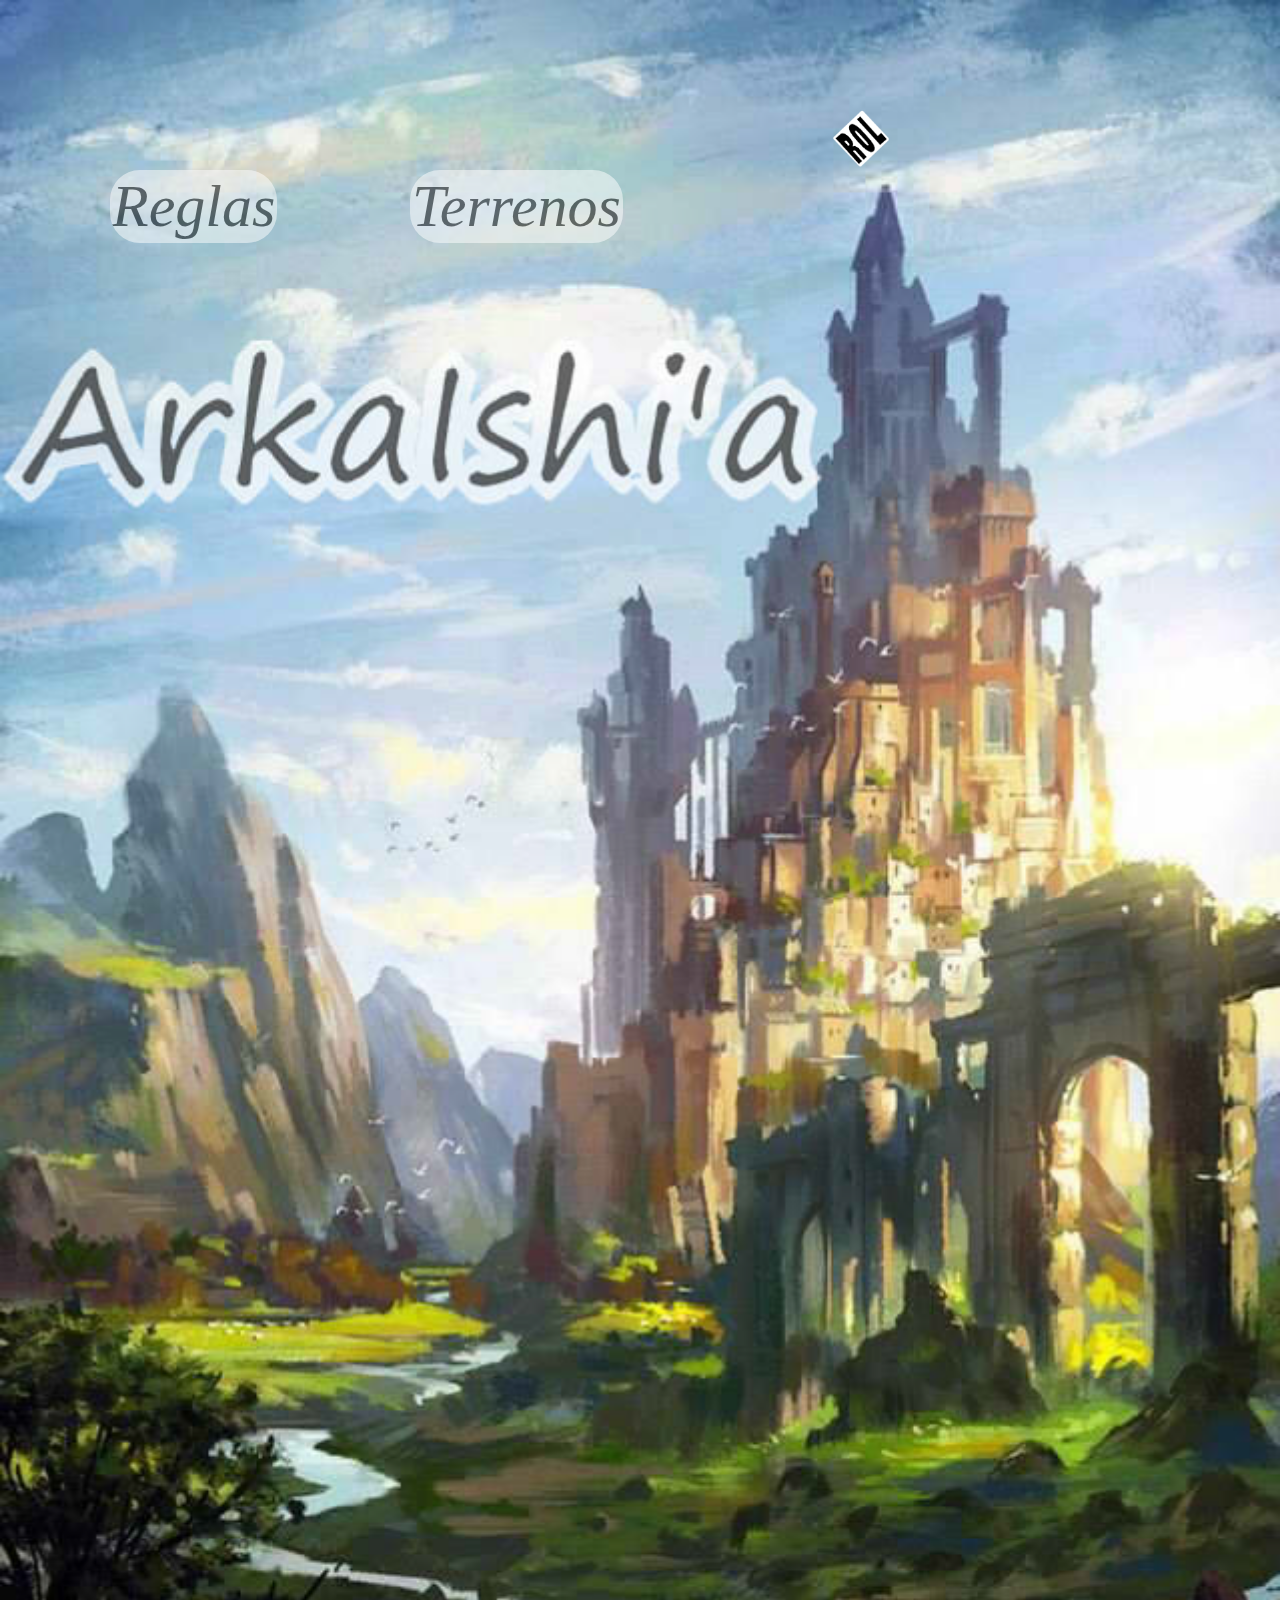
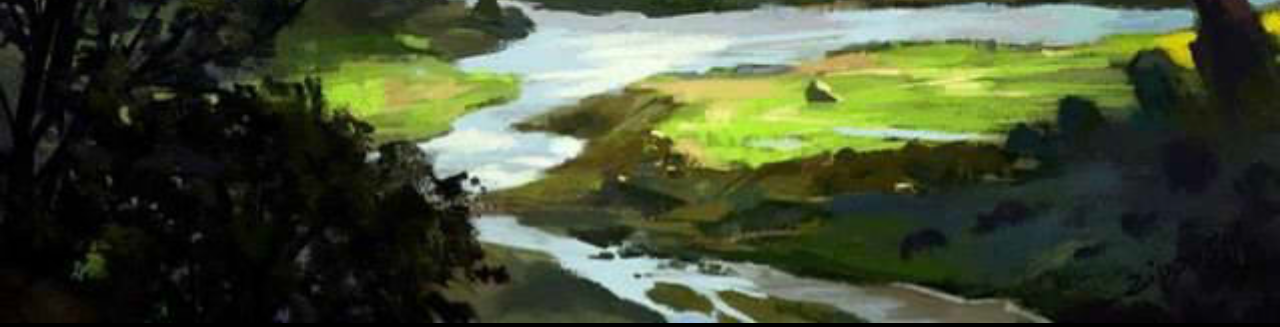
<file: index.html>
<!DOCTYPE html>
<html lang="es">
<head>
    <meta charset="UTF-8">
    <meta http-equiv="X-UA-Compatible" content="IE=edge">
    <meta name="viewport" content="width=device-width, user-scalable=no, initial-scale=1.0, maximum-scale=1.0, minimum-scale=1.0">
    <link rel="stylesheet" href="style.css">
    <title>Responsive</title>
</head>
<body>

    <div class="contenedor">
        <div class="nav">
            <a class="rul">Reglas</a>
            <a class="mun">Terrenos</a>
        </div>
        <img class="img-rol" src="rol.png">
        <img class="img-port" src="portada.png">
    </div>
</body>
</html>
</file>
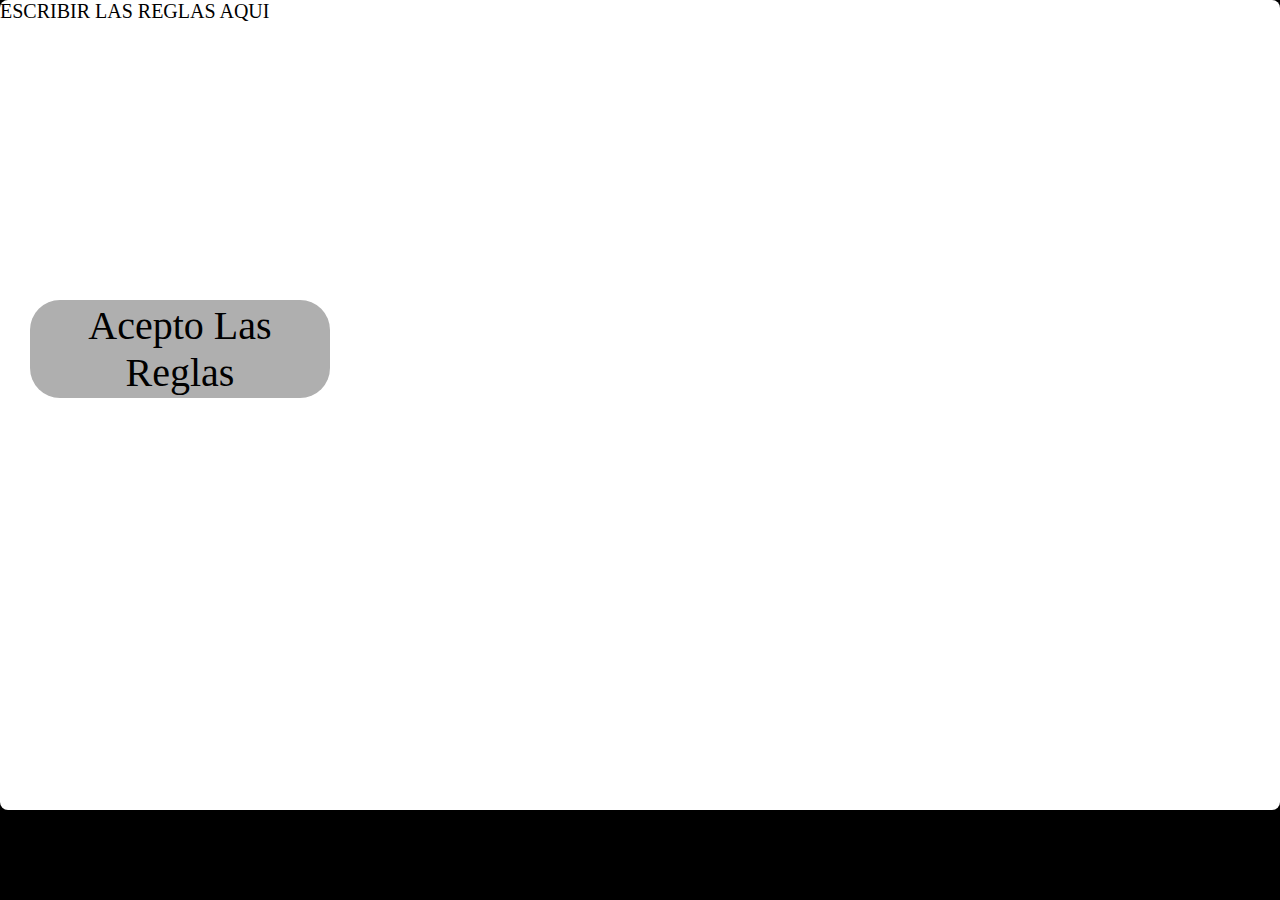
<file: reglas.html>
<!DOCTYPE html>
<html lang="es">
<head>
    <meta charset="UTF-8">
    <meta http-equiv="X-UA-Compatible" content="IE=edge">
    <meta name="viewport" content="width=device-width, user-scalable=no, initial-scale=1.0, maximum-scale=1.0, minimum-scale=1.0">
    <link rel="stylesheet" href="style.css">
    <title>Responsive</title>
</head>
<body>
    <div class="contenedor">
        <div class="nav-2">
            <div class="reglas">ESCRIBIR LAS REGLAS AQUI</div>
            <a href="index.html" class="acept">Acepto Las Reglas</a>
        </div>
    </div>
</body>
</html>
</file>
<file: style.css>
body{
    background: black;
}

*{
    overflow: hidden;
    margin: 0;
    padding: 0;
    box-sizing: border-box;
}

.img-port{
    width: 100%;
    height: 100%;
}

.rul{
    color:black;
    text-decoration: none;
    position: absolute;
    top: 10px;
    opacity: 50%;
}

.mun{
    color:black;
    text-decoration: none;
    position: absolute;
    top: 10px;
    left: 300px;
    opacity: 50%;
}
.rul:hover, .mun:hover{
    opacity: 90%;
    background: blue;
}
a{
    padding: 2px;
    margin-left: 30px;
    margin-bottom: 20px;
    background: white;
    border-radius: 30px;
}

.nav{
    font-style: italic;
    font-size: 60px;
    position: absolute;
    top: 160px;
    left: 80px;
    width: 600px;
    height: 90px;
}
.nav-2{
    position: absolute;
    width: 100%; 
    height: 90%;
    border-radius: 8px;
    background: white;
    
}
.reglas{
    font-size: 20px;
}
.acept{
    color:black;
    text-decoration: none;
    position: absolute;
    font-size: 40px;
    text-align: center;
    width: 300px;
    top: 300px;
    background: rgb(175, 175, 175);
}

.img-rol{
    position: absolute;
    top: 12%;
    left: 65%;
    right: 35%;
    width: 60px;
    height: auto;
    animation: crescendo 1.5s alternate infinite ease-in;
}
@keyframes crescendo {
    0%   {transform: scale(0.8);}
    100% {transform: scale(1.3);}
}

@media screen and (max-width:1030px){
    .img-rol{
        top: 65%;
    }
}

@media screen and (max-width:380px){
    .img-rol{
        top: 10%;
    }
    .nav{
        font-style: italic;
        font-size: 32px;
        position: absolute;
        top: 140px;
        left: 10px;
        width: 600px;
        height: 90px;
    }
    .mun{
        position: absolute;
        top: 49px;
        left: 100px;
    }
}

@media screen and (max-width:360px){
    .img-rol{
        top: 12%;
    }
    .nav{
        width: 260px;
        height: 200px;
    }
    .mun{
        position: absolute;
        top: 120px;
        left: 10px;

    }
}
</file>
